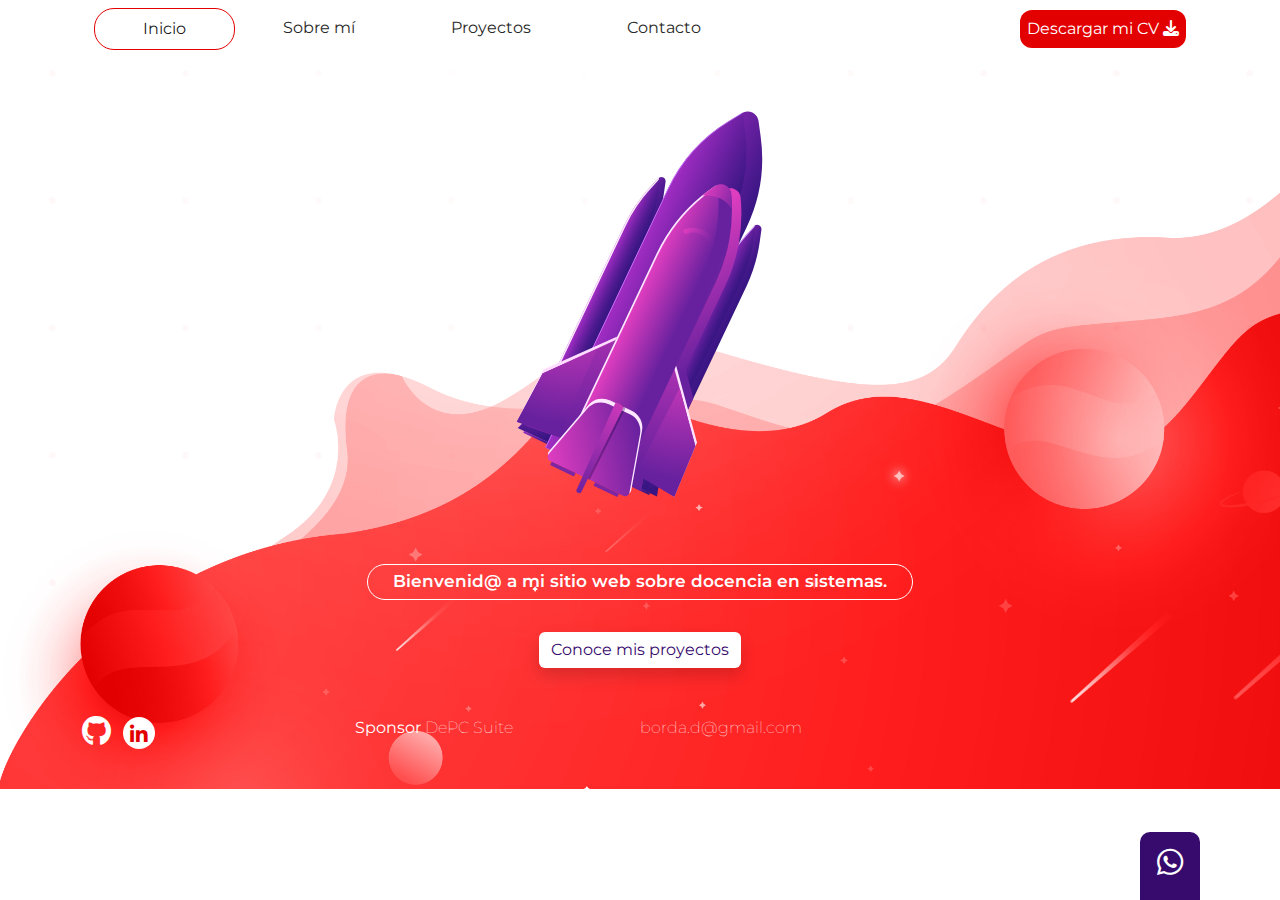
<file: index.html>
<!DOCTYPE html>
<html lang="es">

<head>
    <meta charset="UTF-8">
    <meta http-equiv="X-UA-Compatible" content="IE=edge">
    <meta name="viewport" content="width=device-width, initial-scale=1.0">
    <title>Inicio</title>
    <link rel="stylesheet" href="css/fontawesome/css/all.min.css">
    <link rel="stylesheet" href="css/fontawesome/css/fontawesome.min.css">
    <link rel="stylesheet" href="css/bootstrap/css/bootstrap.min.css">
    <script src="css/bootstrap/js/bootstrap.bundle.min.js"></script>
    <link rel="stylesheet" href="css/estilos.css">
</head>

<body id="inicio">
    <header class="container">
        <nav class="navbar navbar-expand-md mb-4">
            <div class="container-fluid">
                <button class="navbar-toggler" type="button" data-bs-toggle="collapse" data-bs-target="#navbarCollapse"
                    aria-controls="navbarCollapse" aria-expanded="false" aria-label="Toggle navigation">
                    <span class="navbar-toggler-icon"></span>
                </button>
                <div class="collapse navbar-collapse" id="navbarCollapse">
                    <ul class="navbar-nav me-auto mb-2 mb-md-0">
                        <li class="nav-item">
                            <a class="nav-link active px-5" href="index.html">Inicio</a>
                        </li>
                        <li class="nav-item">
                            <a class="nav-link px-5" href="sobre-mi.html">Sobre mí</a>
                        </li>
                        <li class="nav-item">
                            <a class="nav-link px-5" href="proyectos.html">Proyectos</a>
                        </li>
                        <li class="nav-item">
                            <a class="nav-link px-5" href="contacto.html">Contacto</a>
                        </li>
                    </ul>
                    <div class="cv">
                        <a href="">Descargar mi CV <i class="fas fa-download"></i></a>
                    </div>
                </div>
            </div>
        </nav>
    </header>
    <main class="container">
        <div class="row">
            <div class="col-12 mt-4 text-center div-cohete">
                <a href="proyectos.html"><img src="images/cohete.svg" class="cohete"></a>
            </div>
        </div>
        <div class="row">
            <div class="col-12 col-sm-6 my-4 mt-sm-5 text-center offset-sm-3 mb-3">
                <div class="bienvenidos">
                    <p class="p-1">Bienvenid@ a mi sitio web sobre docencia en sistemas.</p>
                </div>
            </div>
        </div>
        <div class="row">
            <div class="col-12 text-center">
                <a href="proyectos.html" class="btn shadow">Conoce mis proyectos</a>
            </div>
        </div>
    </main>
    <footer class="container mt-auto pb-4">
        <div class="btn-whatsapp">
            <a href="https://api.whatsapp.com/send?phone=542964408002" title="Whatsapp"><i
                    class="fab fa-whatsapp"></i></a>
        </div>
        <div class="row mt-5 pb-3">
            <div class="col-12 col-sm-3 text-center text-sm-start">
                <a href="https://github.com" target="_blank" title="Github"><i class="fab fa-github"></i></a>
                <a href="https://www.linkedin.com/in/borda-david/" target="_blank" title="Linkedin"><i
                        class="fab fa-linkedin-in"></i></a>
            </div>
            <div class="col-12 col-sm-3 text-center text-sm-start pt-2 p-sm-0">
                Sponsor <a href="https://depcsuite.com" target="_blank" title="DEPCSUITE">DePC Suite</a>
            </div>
            <div class="col-12 col-sm-3 text-sm-start  pt-2 p-sm-0">
                <a href="mailto:borda.d@gmail.com">borda.d@gmail.com</a>
            </div>
        </div>
    </footer>
</body>

</html>
</file>
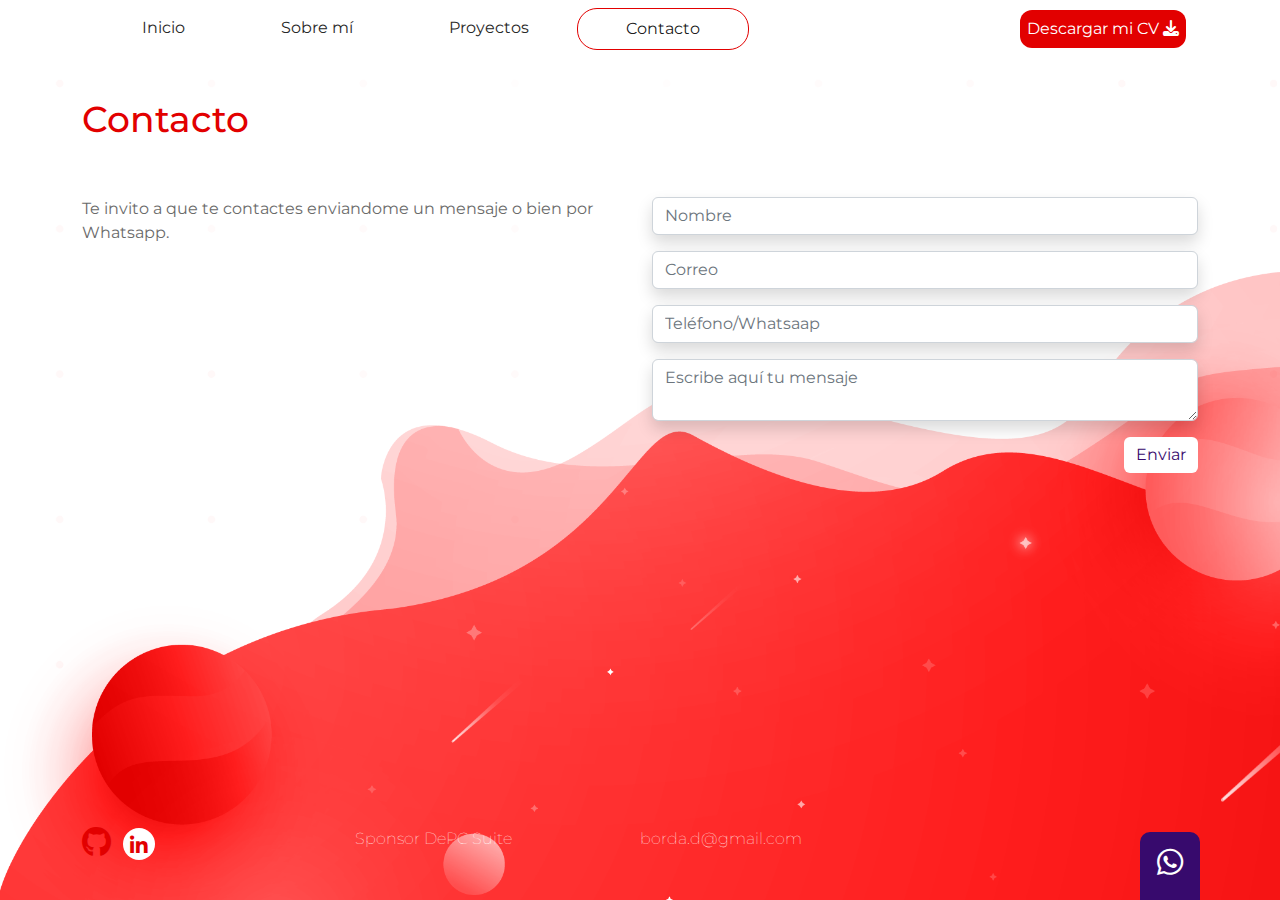
<file: contacto.html>
<!DOCTYPE html>
<html lang="es" class="h-100">

<head>
    <meta charset="UTF-8">
    <meta http-equiv="X-UA-Compatible" content="IE=edge">
    <meta name="viewport" content="width=device-width, initial-scale=1.0">
    <title>Contacto</title>
    <link rel="stylesheet" href="css/fontawesome/css/all.min.css">
    <link rel="stylesheet" href="css/fontawesome/css/fontawesome.min.css">
    <link rel="stylesheet" href="css/bootstrap/css/bootstrap.min.css">
    <script src="css/bootstrap/js/bootstrap.bundle.min.js"></script>
    <link rel="stylesheet" href="css/estilos.css">
</head>

<body id="contacto" class="d-flex flex-column h-100">
    <header class="container">
        <nav class="navbar navbar-expand-md mb-4">
            <div class="container-fluid">
                <button class="navbar-toggler" type="button" data-bs-toggle="collapse" data-bs-target="#navbarCollapse"
                    aria-controls="navbarCollapse" aria-expanded="false" aria-label="Toggle navigation">
                    <span class="navbar-toggler-icon"></span>
                </button>
                <div class="collapse navbar-collapse" id="navbarCollapse">
                    <ul class="navbar-nav me-auto mb-2 mb-md-0">
                        <li class="nav-item">
                            <a class="nav-link px-5" href="index.html">Inicio</a>
                        </li>
                        <li class="nav-item">
                            <a class="nav-link px-5" href="sobre-mi.html">Sobre mí</a>
                        </li>
                        <li class="nav-item">
                            <a class="nav-link px-5" href="proyectos.html">Proyectos</a>
                        </li>
                        <li class="nav-item">
                            <a class="nav-link active px-5" href="contacto.html">Contacto</a>
                        </li>
                    </ul>
                    <div class="cv">
                        <a href="">Descargar mi CV <i class="fas fa-download"></i></a>
                    </div>
                    
                </div>
            </div>
        </nav>
    </header>
    <main class="container">

        <div class="row">
            <div class="col-12 pt-3 mb-5">
                <h1>Contacto</h1>
            </div>
        </div>
        <di class="row">
            <div class="col-12 col-sm-6">
                <p>Te invito a que te contactes enviandome un mensaje o bien por Whatsapp.</p>
            </div>
            <div class="col-6">
                <form action="" method="POST">
                    <div class="pb-3">
                        <input type="text" name="txtNombre" id="txtNombre" placeholder="Nombre" class="form-control shadow">
                    </div>
                    <div class="pb-3">
                        <input type="email" name="txtCorreo" id="txtCorreo" placeholder="Correo" class="form-control shadow">
                    </div>
                    <div class="pb-3">
                        <input type="tel" name="txtTelefono" id="txtTelefono" placeholder="Teléfono/Whatsaap"
                            class="form-control shadow">
                    </div>
                    <div class="pb-3">
                        <textarea name="txtMensaje" id="txtMensaje" placeholder="Escribe aquí tu mensaje"
                            class="form-control shadow"></textarea>
                    </div>
                    <div class="float-end">
                        <button type="submit" id="btnEnviar" name="btnEnviar" class="btn">Enviar</button>
                    </div>
                </form>
            </div>
        </di>

    </main>
    <footer class="container mt-auto pb-4">
        <div class="btn-whatsapp">
            <a href="https://api.whatsapp.com/send?phone=542964408002" title="Whatsapp"><i
                    class="fab fa-whatsapp"></i></a>
        </div>
        <div class="row mt-5 pb-3">
            <div class="col-12 col-sm-3 text-center text-sm-start">
                <a href="https://github.com" target="_blank" title="Github"><i class="fab fa-github"></i></a>
                <a href="https://www.linkedin.com/in/borda-david/" target="_blank" title="Linkedin"><i
                        class="fab fa-linkedin-in"></i></a>
            </div>
            <div class="col-12 col-sm-3 text-center text-sm-start pt-2 p-sm-0">
                Sponsor <a href="https://depcsuite.com" target="_blank" title="DEPCSUITE">DePC Suite</a>
            </div>
            <div class="col-12 col-sm-3 text-sm-start  pt-2 p-sm-0">
                <a href="mailto:borda.d@gmail.com">borda.d@gmail.com</a>
            </div>
        </div>
    </footer>
</body>
</html>
</file>
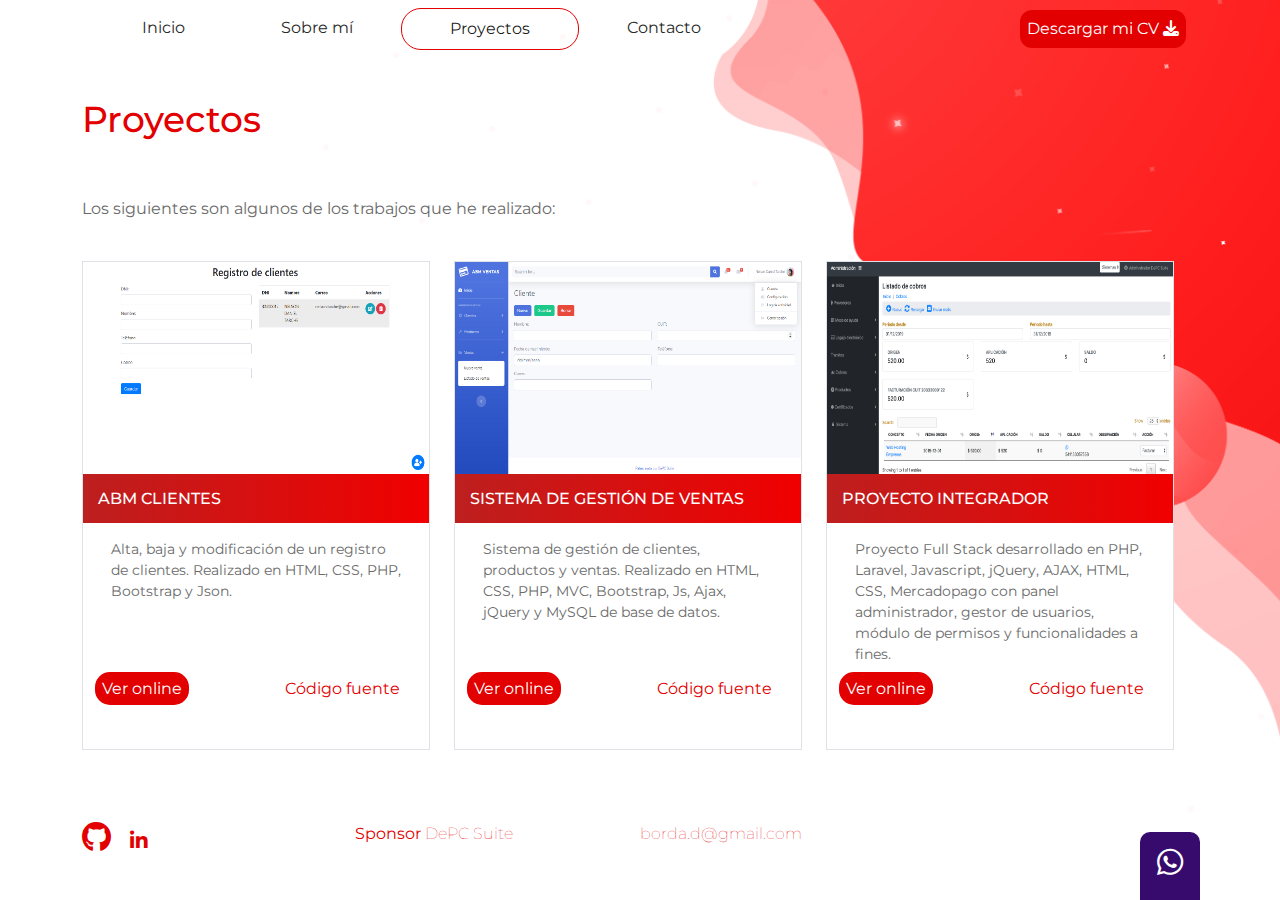
<file: proyectos.html>
<!DOCTYPE html>
<html lang="es">

<head>
    <meta charset="UTF-8">
    <meta http-equiv="X-UA-Compatible" content="IE=edge">
    <meta name="viewport" content="width=device-width, initial-scale=1.0">
    <title>Proyectos</title>
    <link rel="stylesheet" href="css/fontawesome/css/all.min.css">
    <link rel="stylesheet" href="css/fontawesome/css/fontawesome.min.css">
    <link rel="stylesheet" href="css/bootstrap/css/bootstrap.min.css">
    <script src="css/bootstrap/js/bootstrap.bundle.min.js"></script>
    <link rel="stylesheet" href="css/estilos.css">
</head>

<body id="proyectos">
    <header class="container">
        <nav class="navbar navbar-expand-md mb-4">
            <div class="container-fluid">
                <button class="navbar-toggler" type="button" data-bs-toggle="collapse" data-bs-target="#navbarCollapse"
                    aria-controls="navbarCollapse" aria-expanded="false" aria-label="Toggle navigation">
                    <span class="navbar-toggler-icon"></span>
                </button>
                <div class="collapse navbar-collapse" id="navbarCollapse">
                    <ul class="navbar-nav me-auto mb-2 mb-md-0">
                        <li class="nav-item">
                            <a class="nav-link px-5" href="index.html">Inicio</a>
                        </li>
                        <li class="nav-item">
                            <a class="nav-link px-5" href="sobre-mi.html">Sobre mí</a>
                        </li>
                        <li class="nav-item">
                            <a class="nav-link active px-5" href="proyectos.html">Proyectos</a>
                        </li>
                        <li class="nav-item">
                            <a class="nav-link px-5" href="contacto.html">Contacto</a>
                        </li>
                    </ul>
                    <div class="cv">
                        <a href="">Descargar mi CV <i class="fas fa-download"></i></a>
                    </div>
                </div>
            </div>
        </nav>
    </header>
    <main class="container">

        <div class="row">
            <div class="col-12 pt-3 mb-5">
                <h1>Proyectos</h1>
            </div>
        </div>
        <di class="row">
            <div class="col-12">
                <p>Los siguientes son algunos de los trabajos que he realizado:</p>
            </div>
            <div class="row">
                <div class="col-12 col-sm-4  p-4">
                    <div class="row border proyecto pb-5">
                        <div class="col-12 p-0">
                            <img src="images/abmclientes.png" alt="ABM Clientes" class="img-fluid">
                        </div>
                        <div class="col-12 p-0">
                            <h2>ABM CLIENTES</h2>
                        </div>
                        <div class="col-12">
                            <p class="py-2 px-3">Alta, baja y modificación de un registro de clientes. Realizado en HTML, CSS, PHP,
                                Bootstrap y Json.</p>
                        </div>
                        <div class="col-6">
                            <a href="#" class="btn-rojo">Ver online</a>
                        </div>
                        <div class="col-6 text-center">
                            <a href="#" class="codigo">Código fuente</a>
                        </div>
                    </div>

                </div>
                <div class="col-12 col-sm-4  p-4">
                    <div class="row border proyecto pb-5">
                        <div class="col-12 p-0">
                            <img src="images/abmventas.png" alt="SISTEMA DE GESTIÓN DE VENTAS" class="img-fluid">
                        </div>
                        <div class="col-12 p-0">
                            <h2>SISTEMA DE GESTIÓN DE VENTAS</h2>
                        </div>
                        <div class="col-12">
                            <p class="py-2 px-3">Sistema de gestión de clientes, productos y ventas. Realizado en HTML, CSS, PHP, MVC, Bootstrap, Js, Ajax, jQuery y MySQL de base de datos.</p>
                        </div>
                        <div class="col-6">
                            <a href="#"class="btn-rojo">Ver online</a>
                        </div>
                        <div class="col-6 text-center">
                            <a href="#"class="codigo">Código fuente</a>
                        </div>
                    </div>
                </div>
                <div class="col-12 col-sm-4  p-4">
                    <div class="row border proyecto pb-5">
                        <div class="col-12 p-0">
                            <img src="images/proyecto-integrador.png" alt="PROYECTO INTEGRADOR" class="img-fluid">
                        </div>
                        <div class="col-12 p-0">
                            <h2>PROYECTO INTEGRADOR</h2>
                        </div>
                        <div class="col-12">
                            <p class="py-2 px-3">Proyecto Full Stack desarrollado en PHP, Laravel, Javascript, jQuery, AJAX, HTML, CSS, Mercadopago con panel administrador, gestor de usuarios, módulo de permisos y funcionalidades a fines.</p>
                        </div>
                        <div class="col-6">
                            <a href="#" class="btn-rojo">Ver online</a>
                        </div>
                        <div class="col-6 text-center">
                            <a href="#"class="codigo">Código fuente</a>
                        </div>
                    </div>
                </div>
            </div>
        </di>

    </main>
    <footer class="container mt-auto pb-4">
        <div class="btn-whatsapp">
            <a href="https://api.whatsapp.com/send?phone=542964408002" title="Whatsapp"><i
                    class="fab fa-whatsapp"></i></a>
        </div>
        <div class="row mt-5 pb-3">
            <div class="col-12 col-sm-3 text-center text-sm-start">
                <a href="https://github.com" target="_blank" title="Github"><i class="fab fa-github"></i></a>
                <a href="https://www.linkedin.com/in/borda-david/" target="_blank" title="Linkedin"><i
                        class="fab fa-linkedin-in"></i></a>
            </div>
            <div class="col-12 col-sm-3 text-center text-sm-start pt-2 p-sm-0">
                Sponsor <a href="https://depcsuite.com" target="_blank" title="DEPCSUITE">DePC Suite</a>
            </div>
            <div class="col-12 col-sm-3 text-sm-start  pt-2 p-sm-0">
                <a href="mailto:borda.d@gmail.com">borda.d@gmail.com</a>
            </div>
        </div>
    </footer>
</body>
</html>
</file>
<file: css/estilos.css>
@import url('https://fonts.googleapis.com/css2?family=Montserrat:ital,wght@0,100;0,200;1,100;1,200&display=swap');

body {
    font-family: 'Montserrat', sans-serif;
    margin: 0px;
}

#contacto {
    background-image: url("../images/fondo-contacto.png");
    background-size: cover;
}
#proyectos {
    background-image: url("../images/fondo-proyectos.png");
    background-size: cover;
   
    background-repeat: no-repeat;
}
#inicio {
    background-image: url("../images/fondo-contacto.png");
    background-size: cover;
   
    background-repeat: no-repeat;
}

nav .nav-link{
    color: #282828;
}
nav .active{
    border: 1px solid #E20000;
    border-radius: 20px;
}
h1 {
    color: #E20000;
    font-size: 36px;
}
h2{
    font-size: 24px;
}
h3{
    font-size: 14px; 
    color:#282828;
    font-weight: 300;
}
p {
    color: #6a6a6a;
    font-size: 16px;
}

.btn {
    color: #370a6d;
    background-color: white;
    border: 0px;

}

.btn:hover {
    color: white;
    background-color: #370a6d;
}

.btn-rojo {
    color:white;
    background-color: #E20000;
    text-decoration: none;
    padding: 7px;
    border-radius: 15px;
    
   
}

.btn-rojo:hover {
    color: white;
    background-color:#370a6d;
    padding: 7px;
    border-radius: 15px;
}


.btn-whatsapp {
    background-color: #370a6d;
    color: white;
    width: 60px;
    border-top-left-radius: 10px;
    border-top-right-radius: 10px;
    font-size: 30px;
    text-align: center;
    padding: 8px 0 15px 0;
    right: 80px;
    position: fixed;
    bottom: 0px
}
#proyectos footer .btn-whatsapp a{
    color: white;
}
#sobre-mi footer .btn-whatsapp a{
    color: white;
}
#contacto, #inicio footer {
    color: white;
    
}

#contacto footer .fa-github{
    font-size: 30px;
    color: #E20000;
   
}
#inicio footer .fa-github {
    font-size: 30px;
    color: white;
    
}


#contacto footer .fa-linkedin-in, #inicio footer .fa-linkedin-in  {
    color:#E20000;
    background-color: white;
    font-size: 20px;
    border: 0px;
    height: 32px;
    width: 32px;
    text-align: center;
    padding: 8px 0 0 0;
    border-radius: 80px;
    margin: 0 8px;
}
#contacto footer, footer a {
    color: white;
    font-weight: 100;
    text-decoration: none;
}

#sobre-mi footer, #sobre-mi footer a{
    color:#E20000;
}
#sobre-mi footer .fa-github{
    font-size: 30px;
    color: #E20000;
}

#sobre-mi footer .fa-linkedin-in {
    color: #E20000;
    background-color: white;
    font-size: 20px;
    border: 0px;
    height: 32px;
    width: 32px;
    text-align: center;
    padding: 8px 0 0 0;
    border-radius: 80px;
    margin: 0 8px;
} 


#proyectos footer {
    color:#E20000;
    
}

#proyectos footer .fa-github {
    font-size: 30px;
    color: #E20000;
}
#proyectos footer .fa-linkedin-in {
    color: #E20000;
    background-color: white;
    font-size: 20px;
    border: 0px;
    height: 32px;
    width: 32px;
    text-align: center;
    padding: 8px 0 0 0;
    border-radius: 80px;
    margin: 0 8px;
}
#proyectos footer a {
    color: #E20000;
    font-weight: 100;
    text-decoration: none;
}


.cv{
    background-color: #E20000;
    padding: 7px;
    border-radius: 12px;
}
.cv a{
    color: white;
    text-decoration: none;
}
.cv:hover{
    background-color: #370a6d;

}
.proyecto{
    background-color: white;
}
.proyecto h2{
    font-size: 16px;
    text-transform: uppercase;
    color: white;
    background: rgb(189,31,31);
    background: linear-gradient(90deg, rgba(189,31,31,1) 0%, rgba(241,0,0,1) 100%);
    padding: 15px;
}
.proyecto img{
    height: 212px;
}
.proyecto p{
    font-size: 14px;
    height: 130px;
}
.codigo{
    color: #E20000;
    text-decoration: none;
}
#inicio .div-cohete{
    height: 410px;
}#inicio .cohete{
    height: 400px;
}
#inicio .cohete:hover{
    height: 410px;
}

#inicio .bienvenidos p{
    color:white;
    font-size: 17px;
    border: 1px solid white;
    border-radius: 50px;
    font-weight: 600;
}
.img-circulo {
    margin: 1em auto;
    display: block;
    background-color: #fff;
    padding: 10px;
    border-radius: 70%;
}
.color-gradiente{
    background: rgba(184,37,20,1);
    background: -moz-linear-gradient(left, rgba(184,37,20,1) 0%, rgba(214,52,30,1) 47%, rgba(240,47,23,1) 70%, rgba(240,47,23,1) 100%);
    background: -webkit-gradient(left top, right top, color-stop(0%, rgba(184,37,20,1)), color-stop(47%, rgba(214,52,30,1)), color-stop(70%, rgba(240,47,23,1)), color-stop(100%, rgba(240,47,23,1)));
    background: -webkit-linear-gradient(left, rgba(184,37,20,1) 0%, rgba(214,52,30,1) 47%, rgba(240,47,23,1) 70%, rgba(240,47,23,1) 100%);
    background: -o-linear-gradient(left, rgba(184,37,20,1) 0%, rgba(214,52,30,1) 47%, rgba(240,47,23,1) 70%, rgba(240,47,23,1) 100%);
    background: -ms-linear-gradient(left, rgba(184,37,20,1) 0%, rgba(214,52,30,1) 47%, rgba(240,47,23,1) 70%, rgba(240,47,23,1) 100%);
    background: linear-gradient(to right, rgba(184,37,20,1) 0%, rgba(214,52,30,1) 47%, rgba(240,47,23,1) 70%, rgba(240,47,23,1) 100%);
    filter: progid:DXImageTransform.Microsoft.gradient( startColorstr='#b82514', endColorstr='#f02f17', GradientType=1 );
}
#experiencia h2, #experiencia h4 {
    color: #370A6D;
 }
 #experiencia h2, #formacion h2 {
     font-weight: 400;
     font-size: 24px
 }
 #formacion h2, #formacion h4{
     color: #E20000;
 }
 #experiencia h3, #formacion h3{
     color: #6A6A6A;
     font-size: 18px;
     font-weight: 600;
 
 }
 #experiencia h4, #formacion h4{
     font-size: 17px;
     
 }
 #experiencia h5, #formacion h5{
     color: #6A6A6A;
     font-size: 14px;
 }
 .baw {
    -webkit-filter: grayscale(100%);
      filter: grayscale(100%);
}
.baw:hover {
  -webkit-filter: grayscale(100%);
  filter:grayscale(0%);
}
#idiomas .card-idioma{
    border-radius: 15px;
}
#idiomas .card{
    background-color: #370A6D;
    border-radius: 15px;
    padding: 40px 0;
}
#idiomas{
    background-color: #eee;
}
#idiomas h2{
    font-size: 16px;
    font-weight: 600px;
}
#idiomas ul{
    padding: 0px;
    font-size: 14px;
    color: #282828;
    list-style-type: none;
}
#idiomas .fas{
    font-size: 80px;
    color: white;
}
@media (max-width: 750px) {/* Para mobile */

    #contacto {
     
        background-position-y: right;
        background-repeat: no-repeat;
     
    }
    
    #proyectos {

        background-size: contain;
        background-repeat: no-repeat;
    }
    #inicio {

        
        background-position-x: right;
    }
}
</file>
